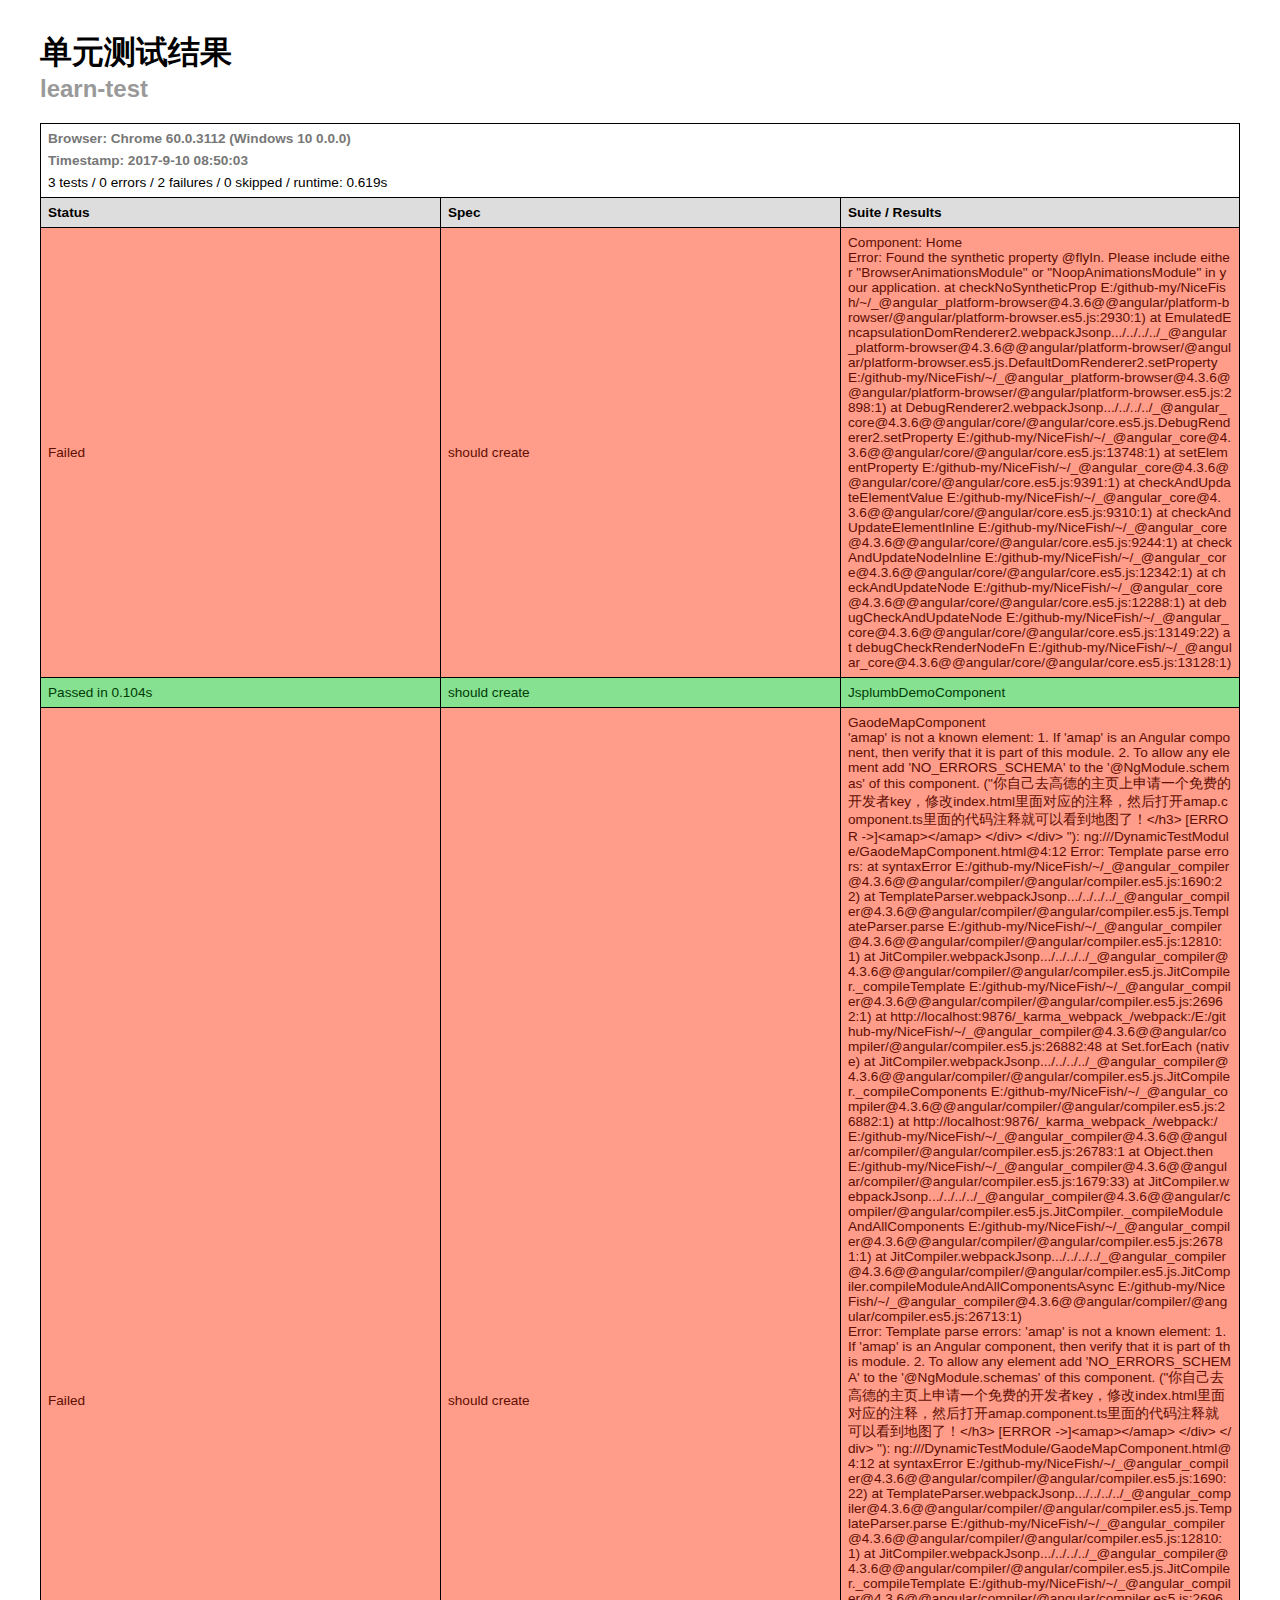
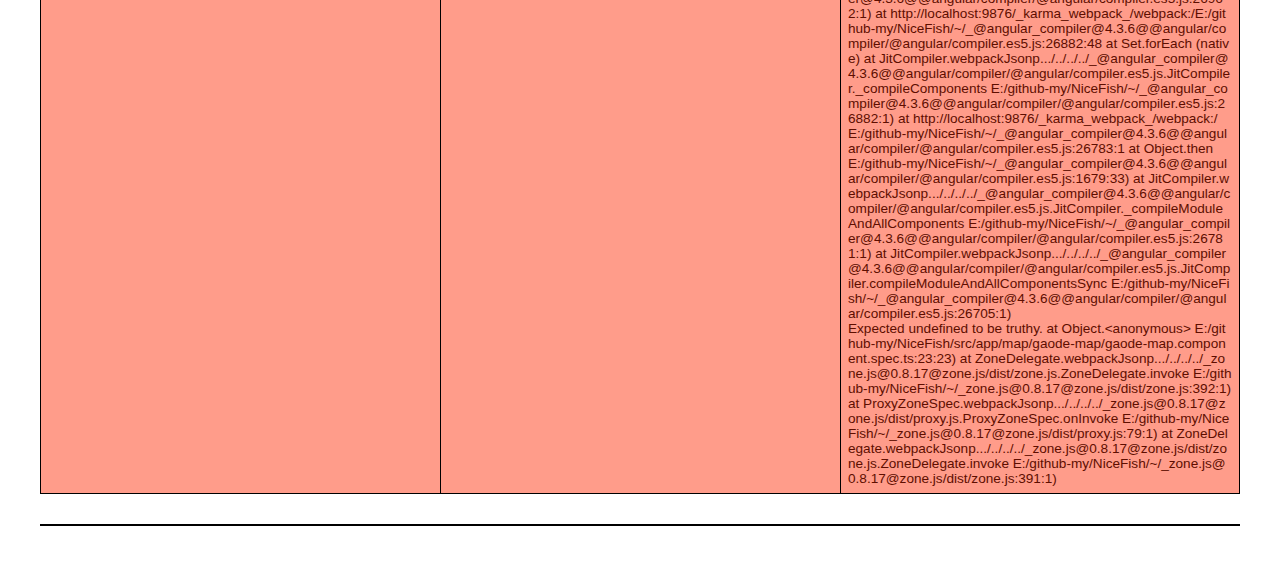
<file: unit-test-report/report.html>
<!DOCTYPE html>
<html>
  <head>
    <meta charset="utf-8"/>
    <title>单元测试结果 - learn-test</title>
    <style type="text/css">html,body{font-family:Arial,sans-serif;font-size:1rem;margin:0;padding:0;}body{padding:10px 40px;}h1{margin-bottom:0;}h2{margin-top:0;margin-bottom:0;color:#999;}table{width:100%;margin-top:20px;margin-bottom:20px;table-layout:fixed;}tr.header{background:#ddd;font-weight:bold;border-bottom:none;}td{padding:7px;border-top:none;border-left:1px black solid;border-bottom:1px black solid;border-right:none;word-break:break-all;word-wrap:break-word;}tr.pass td{color:#003b07;background:#86e191;}tr.skip td{color:#7d3a00;background:#ffd24a;}tr.fail td{color:#5e0e00;background:#ff9c8a;}tr:first-child td{border-top:1px black solid;}td:last-child{border-right:1px black solid;}tr.overview{font-weight:bold;color:#777;}tr.overview td{padding-bottom:0px;border-bottom:none;}tr.system-out td{color:#777;}tr.system-errors td{color:#f00;}hr{height:2px;margin:30px 0;background:#000;border:none;}section{margin-top:40px;}h3{margin:6px 0;}.overview{color:#333;font-weight:bold;}.system-out{margin:0.4rem 0;}.system-errors{color:#a94442}.spec{padding:0.8rem;margin:0.3rem 0;}.spec--pass{color:#3c763d;background-color:#dff0d8;border:1px solid #d6e9c6;}.spec--skip{color:#8a6d3b;background-color:#fcf8e3;border:1px solid #faebcc;}.spec--fail{color:#a94442;background-color:#f2dede;border:1px solid #ebccd1;}.spec--group{color:#636363;background-color:#f0f0f0;border:1px solid #e6e6e6;margin:0;}.spec--group:not(:first-of-type){margin:20px 0 0 0;}.spec__title{display:inline;}.spec__suite{display:inline;}.spec__descrip{font-weight:normal;}.spec__status{float:right;}.spec__log{padding-left: 2.3rem;}.hidden{display:none;}body.compact .spec p{margin-top:0;margin-bottom:0.5rem;}body.compact .spec,body.compact tr,body.compact .overview,body.compact .system-out,body.compact .system-errors{font-size:0.85rem;}body.compact .spec{padding:0.3rem 0.5rem;}body.compact section{margin-top:30px;}</style>
  </head>
  <body class="compact">
    <h1>单元测试结果</h1>
    <h2>learn-test</h2>
    <table cellspacing="0" cellpadding="0" border="0">
      <tr class="overview">
        <td colspan="3" title="Mozilla/5.0 (Windows NT 10.0; Win64; x64) AppleWebKit/537.36 (KHTML, like Gecko) Chrome/60.0.3112.113 Safari/537.36">Browser: Chrome 60.0.3112 (Windows 10 0.0.0)</td>
      </tr>
      <tr class="overview">
        <td colspan="3">Timestamp: 2017-9-10 08:50:03</td>
      </tr>
      <tr>
        <td colspan="3">
          3 tests / 
          0 errors / 
          2 failures / 
          0 skipped / 
          runtime: 0.619s
        </td>
      </tr>
      <tr class="header">
        <td>Status</td>
        <td>Spec</td>
        <td>Suite / Results</td>
      </tr>
      <tr class="fail">
        <td>Failed</td>
        <td>should create</td>
        <td>
          Component: Home
          <br />Error: Found the synthetic property @flyIn. Please include either "BrowserAnimationsModule" or "NoopAnimationsModule" in your application.
    at checkNoSyntheticProp E:/github-my/NiceFish/~/_@angular_platform-browser@4.3.6@@angular/platform-browser/@angular/platform-browser.es5.js:2930:1)
    at EmulatedEncapsulationDomRenderer2.webpackJsonp.../../../../_@angular_platform-browser@4.3.6@@angular/platform-browser/@angular/platform-browser.es5.js.DefaultDomRenderer2.setProperty E:/github-my/NiceFish/~/_@angular_platform-browser@4.3.6@@angular/platform-browser/@angular/platform-browser.es5.js:2898:1)
    at DebugRenderer2.webpackJsonp.../../../../_@angular_core@4.3.6@@angular/core/@angular/core.es5.js.DebugRenderer2.setProperty E:/github-my/NiceFish/~/_@angular_core@4.3.6@@angular/core/@angular/core.es5.js:13748:1)
    at setElementProperty E:/github-my/NiceFish/~/_@angular_core@4.3.6@@angular/core/@angular/core.es5.js:9391:1)
    at checkAndUpdateElementValue E:/github-my/NiceFish/~/_@angular_core@4.3.6@@angular/core/@angular/core.es5.js:9310:1)
    at checkAndUpdateElementInline E:/github-my/NiceFish/~/_@angular_core@4.3.6@@angular/core/@angular/core.es5.js:9244:1)
    at checkAndUpdateNodeInline E:/github-my/NiceFish/~/_@angular_core@4.3.6@@angular/core/@angular/core.es5.js:12342:1)
    at checkAndUpdateNode E:/github-my/NiceFish/~/_@angular_core@4.3.6@@angular/core/@angular/core.es5.js:12288:1)
    at debugCheckAndUpdateNode E:/github-my/NiceFish/~/_@angular_core@4.3.6@@angular/core/@angular/core.es5.js:13149:22)
    at debugCheckRenderNodeFn E:/github-my/NiceFish/~/_@angular_core@4.3.6@@angular/core/@angular/core.es5.js:13128:1)

        </td>
      </tr>
      <tr class="pass">
        <td>Passed in 0.104s</td>
        <td>should create</td>
        <td>JsplumbDemoComponent</td>
      </tr>
      <tr class="fail">
        <td>Failed</td>
        <td>should create</td>
        <td>
          GaodeMapComponent
          <br />'amap' is not a known element:
1. If 'amap' is an Angular component, then verify that it is part of this module.
2. To allow any element add 'NO_ERRORS_SCHEMA' to the '@NgModule.schemas' of this component. ("你自己去高德的主页上申请一个免费的开发者key，修改index.html里面对应的注释，然后打开amap.component.ts里面的代码注释就可以看到地图了！&lt;/h3&gt;
            [ERROR -&gt;]&lt;amap&gt;&lt;/amap&gt;
        &lt;/div&gt;
    &lt;/div&gt;
"): ng:///DynamicTestModule/GaodeMapComponent.html@4:12
Error: Template parse errors:
    at syntaxError E:/github-my/NiceFish/~/_@angular_compiler@4.3.6@@angular/compiler/@angular/compiler.es5.js:1690:22)
    at TemplateParser.webpackJsonp.../../../../_@angular_compiler@4.3.6@@angular/compiler/@angular/compiler.es5.js.TemplateParser.parse E:/github-my/NiceFish/~/_@angular_compiler@4.3.6@@angular/compiler/@angular/compiler.es5.js:12810:1)
    at JitCompiler.webpackJsonp.../../../../_@angular_compiler@4.3.6@@angular/compiler/@angular/compiler.es5.js.JitCompiler._compileTemplate E:/github-my/NiceFish/~/_@angular_compiler@4.3.6@@angular/compiler/@angular/compiler.es5.js:26962:1)
    at http://localhost:9876/_karma_webpack_/webpack:/E:/github-my/NiceFish/~/_@angular_compiler@4.3.6@@angular/compiler/@angular/compiler.es5.js:26882:48
    at Set.forEach (native)
    at JitCompiler.webpackJsonp.../../../../_@angular_compiler@4.3.6@@angular/compiler/@angular/compiler.es5.js.JitCompiler._compileComponents E:/github-my/NiceFish/~/_@angular_compiler@4.3.6@@angular/compiler/@angular/compiler.es5.js:26882:1)
    at http://localhost:9876/_karma_webpack_/webpack:/E:/github-my/NiceFish/~/_@angular_compiler@4.3.6@@angular/compiler/@angular/compiler.es5.js:26783:1
    at Object.then E:/github-my/NiceFish/~/_@angular_compiler@4.3.6@@angular/compiler/@angular/compiler.es5.js:1679:33)
    at JitCompiler.webpackJsonp.../../../../_@angular_compiler@4.3.6@@angular/compiler/@angular/compiler.es5.js.JitCompiler._compileModuleAndAllComponents E:/github-my/NiceFish/~/_@angular_compiler@4.3.6@@angular/compiler/@angular/compiler.es5.js:26781:1)
    at JitCompiler.webpackJsonp.../../../../_@angular_compiler@4.3.6@@angular/compiler/@angular/compiler.es5.js.JitCompiler.compileModuleAndAllComponentsAsync E:/github-my/NiceFish/~/_@angular_compiler@4.3.6@@angular/compiler/@angular/compiler.es5.js:26713:1)

          <br />Error: Template parse errors:
'amap' is not a known element:
1. If 'amap' is an Angular component, then verify that it is part of this module.
2. To allow any element add 'NO_ERRORS_SCHEMA' to the '@NgModule.schemas' of this component. ("你自己去高德的主页上申请一个免费的开发者key，修改index.html里面对应的注释，然后打开amap.component.ts里面的代码注释就可以看到地图了！&lt;/h3&gt;
            [ERROR -&gt;]&lt;amap&gt;&lt;/amap&gt;
        &lt;/div&gt;
    &lt;/div&gt;
"): ng:///DynamicTestModule/GaodeMapComponent.html@4:12
    at syntaxError E:/github-my/NiceFish/~/_@angular_compiler@4.3.6@@angular/compiler/@angular/compiler.es5.js:1690:22)
    at TemplateParser.webpackJsonp.../../../../_@angular_compiler@4.3.6@@angular/compiler/@angular/compiler.es5.js.TemplateParser.parse E:/github-my/NiceFish/~/_@angular_compiler@4.3.6@@angular/compiler/@angular/compiler.es5.js:12810:1)
    at JitCompiler.webpackJsonp.../../../../_@angular_compiler@4.3.6@@angular/compiler/@angular/compiler.es5.js.JitCompiler._compileTemplate E:/github-my/NiceFish/~/_@angular_compiler@4.3.6@@angular/compiler/@angular/compiler.es5.js:26962:1)
    at http://localhost:9876/_karma_webpack_/webpack:/E:/github-my/NiceFish/~/_@angular_compiler@4.3.6@@angular/compiler/@angular/compiler.es5.js:26882:48
    at Set.forEach (native)
    at JitCompiler.webpackJsonp.../../../../_@angular_compiler@4.3.6@@angular/compiler/@angular/compiler.es5.js.JitCompiler._compileComponents E:/github-my/NiceFish/~/_@angular_compiler@4.3.6@@angular/compiler/@angular/compiler.es5.js:26882:1)
    at http://localhost:9876/_karma_webpack_/webpack:/E:/github-my/NiceFish/~/_@angular_compiler@4.3.6@@angular/compiler/@angular/compiler.es5.js:26783:1
    at Object.then E:/github-my/NiceFish/~/_@angular_compiler@4.3.6@@angular/compiler/@angular/compiler.es5.js:1679:33)
    at JitCompiler.webpackJsonp.../../../../_@angular_compiler@4.3.6@@angular/compiler/@angular/compiler.es5.js.JitCompiler._compileModuleAndAllComponents E:/github-my/NiceFish/~/_@angular_compiler@4.3.6@@angular/compiler/@angular/compiler.es5.js:26781:1)
    at JitCompiler.webpackJsonp.../../../../_@angular_compiler@4.3.6@@angular/compiler/@angular/compiler.es5.js.JitCompiler.compileModuleAndAllComponentsSync E:/github-my/NiceFish/~/_@angular_compiler@4.3.6@@angular/compiler/@angular/compiler.es5.js:26705:1)

          <br />Expected undefined to be truthy.
    at Object.&lt;anonymous&gt; E:/github-my/NiceFish/src/app/map/gaode-map/gaode-map.component.spec.ts:23:23)
    at ZoneDelegate.webpackJsonp.../../../../_zone.js@0.8.17@zone.js/dist/zone.js.ZoneDelegate.invoke E:/github-my/NiceFish/~/_zone.js@0.8.17@zone.js/dist/zone.js:392:1)
    at ProxyZoneSpec.webpackJsonp.../../../../_zone.js@0.8.17@zone.js/dist/proxy.js.ProxyZoneSpec.onInvoke E:/github-my/NiceFish/~/_zone.js@0.8.17@zone.js/dist/proxy.js:79:1)
    at ZoneDelegate.webpackJsonp.../../../../_zone.js@0.8.17@zone.js/dist/zone.js.ZoneDelegate.invoke E:/github-my/NiceFish/~/_zone.js@0.8.17@zone.js/dist/zone.js:391:1)

        </td>
      </tr>
    </table>
    <hr/>
  </body>
</html>
</file>
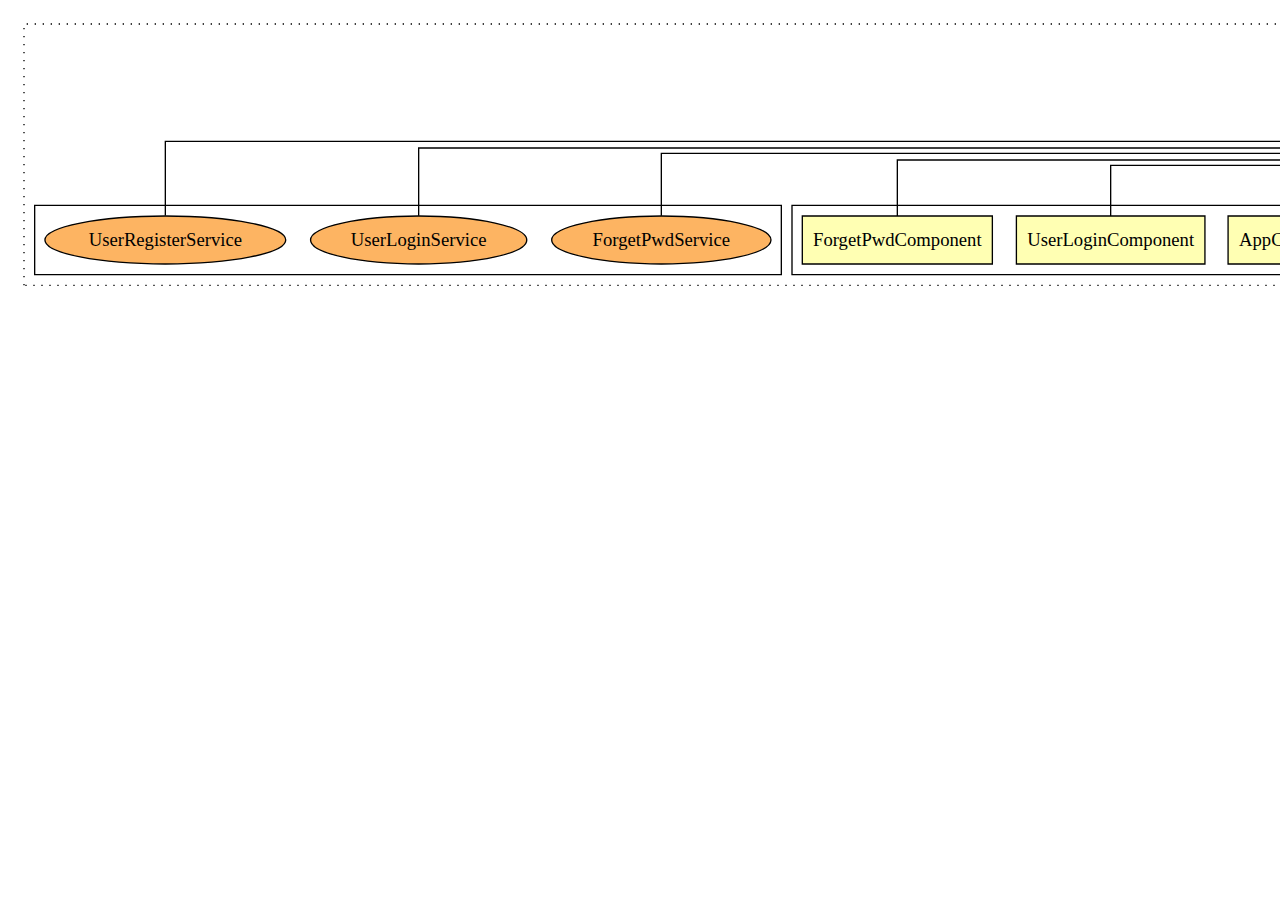
<file: src/documentation/dependencies.html>
<?xml version="1.0" encoding="UTF-8" standalone="no"?>
<!DOCTYPE svg PUBLIC "-//W3C//DTD SVG 1.1//EN"
 "http://www.w3.org/Graphics/SVG/1.1/DTD/svg11.dtd">
<!-- Generated by graphviz version 2.38.0 (20140413.2041)
 -->
<!-- Title: dependencies Pages: 1 -->
<svg width="7344pt" height="288pt"
 viewBox="0.00 0.00 7344.00 288.00" xmlns="http://www.w3.org/2000/svg" xmlns:xlink="http://www.w3.org/1999/xlink">
<g id="graph0" class="graph" transform="scale(1 1) rotate(0) translate(4 284)">
<title>dependencies</title>
<polygon fill="white" stroke="none" points="-4,4 -4,-284 7340,-284 7340,4 -4,4"/>
<g id="clust1" class="cluster"><title>cluster_SharedModule</title>
<polygon fill="none" stroke="black" stroke-dasharray="1,5" points="5929,-8 5929,-204 6480,-204 6480,-8 5929,-8"/>
</g>
<g id="clust2" class="cluster"><title>cluster_SharedModule_declarations</title>
<polygon fill="none" stroke="black" points="6203,-16 6203,-68 6351,-68 6351,-16 6203,-16"/>
</g>
<g id="clust4" class="cluster"><title>cluster_SharedModule_imports</title>
<polygon fill="none" stroke="black" points="5937,-16 5937,-68 6195,-68 6195,-16 5937,-16"/>
</g>
<g id="clust5" class="cluster"><title>cluster_SharedModule_exports</title>
<polygon fill="none" stroke="black" points="5937,-144 5937,-196 6472,-196 6472,-144 5937,-144"/>
</g>
<g id="clust8" class="cluster"><title>cluster_AppModule</title>
<polygon fill="none" stroke="black" stroke-dasharray="1,5" points="8,-76 8,-272 2348,-272 2348,-76 8,-76"/>
</g>
<g id="clust9" class="cluster"><title>cluster_AppModule_declarations</title>
<polygon fill="none" stroke="black" points="584,-84 584,-136 1316,-136 1316,-84 584,-84"/>
</g>
<g id="clust15" class="cluster"><title>cluster_AppModule_imports</title>
<polygon fill="none" stroke="black" points="1324,-84 1324,-136 2340,-136 2340,-84 1324,-84"/>
</g>
<g id="clust17" class="cluster"><title>cluster_AppModule_bootstrap</title>
<polygon fill="none" stroke="black" points="1246,-212 1246,-264 1370,-264 1370,-212 1246,-212"/>
</g>
<g id="clust18" class="cluster"><title>cluster_AppModule_providers</title>
<polygon fill="none" stroke="black" points="16,-84 16,-136 576,-136 576,-84 16,-84"/>
</g>
<g id="clust19" class="cluster"><title>cluster_HomeModule</title>
<polygon fill="none" stroke="black" stroke-dasharray="1,5" points="3579,-76 3579,-196 4434,-196 4434,-76 3579,-76"/>
</g>
<g id="clust20" class="cluster"><title>cluster_HomeModule_declarations</title>
<polygon fill="none" stroke="black" points="3587,-84 3587,-136 4220,-136 4220,-84 3587,-84"/>
</g>
<g id="clust25" class="cluster"><title>cluster_HomeModule_imports</title>
<polygon fill="none" stroke="black" points="4228,-84 4228,-136 4426,-136 4426,-84 4228,-84"/>
</g>
<g id="clust29" class="cluster"><title>cluster_PostSharedModule</title>
<polygon fill="none" stroke="black" stroke-dasharray="1,5" points="6488,-8 6488,-204 7328,-204 7328,-8 6488,-8"/>
</g>
<g id="clust30" class="cluster"><title>cluster_PostSharedModule_declarations</title>
<polygon fill="none" stroke="black" points="6980,-16 6980,-68 7320,-68 7320,-16 6980,-16"/>
</g>
<g id="clust33" class="cluster"><title>cluster_PostSharedModule_imports</title>
<polygon fill="none" stroke="black" points="6496,-16 6496,-68 6972,-68 6972,-16 6496,-16"/>
</g>
<g id="clust34" class="cluster"><title>cluster_PostSharedModule_exports</title>
<polygon fill="none" stroke="black" points="6496,-144 6496,-196 7100,-196 7100,-144 6496,-144"/>
</g>
<g id="clust37" class="cluster"><title>cluster_ManageModule</title>
<polygon fill="none" stroke="black" stroke-dasharray="1,5" points="4464,-76 4464,-272 5290,-272 5290,-76 4464,-76"/>
</g>
<g id="clust38" class="cluster"><title>cluster_ManageModule_declarations</title>
<polygon fill="none" stroke="black" points="4472,-84 4472,-136 4958,-136 4958,-84 4472,-84"/>
</g>
<g id="clust42" class="cluster"><title>cluster_ManageModule_imports</title>
<polygon fill="none" stroke="black" points="5148,-84 5148,-136 5282,-136 5282,-84 5148,-84"/>
</g>
<g id="clust43" class="cluster"><title>cluster_ManageModule_exports</title>
<polygon fill="none" stroke="black" points="4793,-212 4793,-264 4969,-264 4969,-212 4793,-212"/>
</g>
<g id="clust45" class="cluster"><title>cluster_ManageModule_providers</title>
<polygon fill="none" stroke="black" points="4966,-84 4966,-136 5140,-136 5140,-84 4966,-84"/>
</g>
<g id="clust46" class="cluster"><title>cluster_PostModule</title>
<polygon fill="none" stroke="black" stroke-dasharray="1,5" points="2356,-76 2356,-196 3549,-196 3549,-76 2356,-76"/>
</g>
<g id="clust47" class="cluster"><title>cluster_PostModule_declarations</title>
<polygon fill="none" stroke="black" points="2878,-84 2878,-136 3541,-136 3541,-84 2878,-84"/>
</g>
<g id="clust55" class="cluster"><title>cluster_PostModule_providers</title>
<polygon fill="none" stroke="black" points="2364,-84 2364,-136 2870,-136 2870,-84 2364,-84"/>
</g>
<g id="clust56" class="cluster"><title>cluster_UserModule</title>
<polygon fill="none" stroke="black" stroke-dasharray="1,5" points="5320,-76 5320,-272 5921,-272 5921,-76 5320,-76"/>
</g>
<g id="clust57" class="cluster"><title>cluster_UserModule_declarations</title>
<polygon fill="none" stroke="black" points="5440,-84 5440,-136 5913,-136 5913,-84 5440,-84"/>
</g>
<g id="clust61" class="cluster"><title>cluster_UserModule_imports</title>
<polygon fill="none" stroke="black" points="5328,-84 5328,-136 5432,-136 5432,-84 5328,-84"/>
</g>
<g id="clust62" class="cluster"><title>cluster_UserModule_exports</title>
<polygon fill="none" stroke="black" points="5385,-212 5385,-264 5541,-264 5541,-212 5385,-212"/>
</g>
<!-- UserInfoComponent -->
<g id="node1" class="node"><title>UserInfoComponent</title>
<polygon fill="#ffffb3" stroke="black" points="6342.58,-60 6211.42,-60 6211.42,-24 6342.58,-24 6342.58,-60"/>
<text text-anchor="middle" x="6277" y="-37.8" font-family="Times,serif" font-size="14.00">UserInfoComponent</text>
</g>
<!-- SharedModule -->
<g id="node2" class="node"><title>SharedModule</title>
<polygon fill="#8dd3c7" stroke="black" points="6052.42,-128 6049.42,-132 6028.42,-132 6025.42,-128 5953.58,-128 5953.58,-92 6052.42,-92 6052.42,-128"/>
<text text-anchor="middle" x="6003" y="-105.8" font-family="Times,serif" font-size="14.00">SharedModule</text>
</g>
<!-- UserInfoComponent&#45;&gt;SharedModule -->
<g id="edge1" class="edge"><title>UserInfoComponent&#45;&gt;SharedModule</title>
<path fill="none" stroke="black" d="M6222.44,-60.0336C6222.44,-77.0597 6222.44,-100 6222.44,-100 6222.44,-100 6062.25,-100 6062.25,-100"/>
<polygon fill="black" stroke="black" points="6062.25,-96.5001 6052.25,-100 6062.25,-103.5 6062.25,-96.5001"/>
</g>
<!-- CommonModule  -->
<g id="node5" class="node"><title>CommonModule </title>
<polygon fill="#fb8072" stroke="black" points="6463.67,-188 6348.33,-188 6348.33,-152 6463.67,-152 6463.67,-188"/>
<text text-anchor="middle" x="6406" y="-165.8" font-family="Times,serif" font-size="14.00">CommonModule </text>
</g>
<!-- SharedModule&#45;&gt;CommonModule  -->
<g id="edge4" class="edge"><title>SharedModule&#45;&gt;CommonModule </title>
<path fill="none" stroke="black" stroke-dasharray="5,2" d="M6052.39,-116C6156.05,-116 6386.81,-116 6386.81,-116 6386.81,-116 6386.81,-141.718 6386.81,-141.718"/>
<polygon fill="black" stroke="black" points="6383.31,-141.718 6386.81,-151.718 6390.31,-141.718 6383.31,-141.718"/>
</g>
<!-- FormsModule  -->
<g id="node6" class="node"><title>FormsModule </title>
<polygon fill="#fb8072" stroke="black" points="6330.33,-188 6231.67,-188 6231.67,-152 6330.33,-152 6330.33,-188"/>
<text text-anchor="middle" x="6281" y="-165.8" font-family="Times,serif" font-size="14.00">FormsModule </text>
</g>
<!-- SharedModule&#45;&gt;FormsModule  -->
<g id="edge5" class="edge"><title>SharedModule&#45;&gt;FormsModule </title>
<path fill="none" stroke="black" stroke-dasharray="5,2" d="M6052.5,-120C6128.32,-120 6264.53,-120 6264.53,-120 6264.53,-120 6264.53,-141.949 6264.53,-141.949"/>
<polygon fill="black" stroke="black" points="6261.03,-141.949 6264.53,-151.949 6268.03,-141.949 6261.03,-141.949"/>
</g>
<!-- UserInfoComponent  -->
<g id="node7" class="node"><title>UserInfoComponent </title>
<polygon fill="#fb8072" stroke="black" points="6213.08,-188 6078.92,-188 6078.92,-152 6213.08,-152 6213.08,-188"/>
<text text-anchor="middle" x="6146" y="-165.8" font-family="Times,serif" font-size="14.00">UserInfoComponent </text>
</g>
<!-- SharedModule&#45;&gt;UserInfoComponent  -->
<g id="edge6" class="edge"><title>SharedModule&#45;&gt;UserInfoComponent </title>
<path fill="none" stroke="black" stroke-dasharray="5,2" d="M6052.34,-124C6082.27,-124 6114.75,-124 6114.75,-124 6114.75,-124 6114.75,-141.82 6114.75,-141.82"/>
<polygon fill="black" stroke="black" points="6111.25,-141.82 6114.75,-151.82 6118.25,-141.82 6111.25,-141.82"/>
</g>
<!-- TranslateModule  -->
<g id="node8" class="node"><title>TranslateModule </title>
<polygon fill="#fb8072" stroke="black" points="6060.63,-188 5945.37,-188 5945.37,-152 6060.63,-152 6060.63,-188"/>
<text text-anchor="middle" x="6003" y="-165.8" font-family="Times,serif" font-size="14.00">TranslateModule </text>
</g>
<!-- SharedModule&#45;&gt;TranslateModule  -->
<g id="edge7" class="edge"><title>SharedModule&#45;&gt;TranslateModule </title>
<path fill="none" stroke="black" stroke-dasharray="5,2" d="M6035.81,-128.002C6035.81,-128.002 6035.81,-141.595 6035.81,-141.595"/>
<polygon fill="black" stroke="black" points="6032.31,-141.595 6035.81,-151.595 6039.31,-141.595 6032.31,-141.595"/>
</g>
<!-- AppModule -->
<g id="node14" class="node"><title>AppModule</title>
<polygon fill="#8dd3c7" stroke="black" points="1349.66,-188 1346.66,-192 1325.66,-192 1322.66,-188 1266.34,-188 1266.34,-152 1349.66,-152 1349.66,-188"/>
<text text-anchor="middle" x="1308" y="-165.8" font-family="Times,serif" font-size="14.00">AppModule</text>
</g>
<!-- SharedModule&#45;&gt;AppModule -->
<g id="edge19" class="edge"><title>SharedModule&#45;&gt;AppModule</title>
<path fill="none" stroke="black" d="M5970.19,-128.08C5970.19,-129.846 5970.19,-131 5970.19,-131 5970.19,-131 1343.72,-131 1343.72,-131 1343.72,-131 1343.72,-141.87 1343.72,-141.87"/>
<polygon fill="black" stroke="black" points="1340.22,-141.87 1343.72,-151.87 1347.22,-141.87 1340.22,-141.87"/>
</g>
<!-- HomeModule -->
<g id="node30" class="node"><title>HomeModule</title>
<polygon fill="#8dd3c7" stroke="black" points="4116.76,-188 4113.76,-192 4092.76,-192 4089.76,-188 4023.24,-188 4023.24,-152 4116.76,-152 4116.76,-188"/>
<text text-anchor="middle" x="4070" y="-165.8" font-family="Times,serif" font-size="14.00">HomeModule</text>
</g>
<!-- SharedModule&#45;&gt;HomeModule -->
<g id="edge29" class="edge"><title>SharedModule&#45;&gt;HomeModule</title>
<path fill="none" stroke="black" d="M6003,-128.143C6003,-134.461 6003,-140 6003,-140 6003,-140 4107.83,-140 4107.83,-140 4107.83,-140 4107.83,-141.857 4107.83,-141.857"/>
<polygon fill="black" stroke="black" points="4104.33,-141.857 4107.83,-151.857 4111.33,-141.857 4104.33,-141.857"/>
</g>
<!-- PostSharedModule -->
<g id="node34" class="node"><title>PostSharedModule</title>
<polygon fill="#8dd3c7" stroke="black" points="6653.04,-128 6650.04,-132 6629.04,-132 6626.04,-128 6530.96,-128 6530.96,-92 6653.04,-92 6653.04,-128"/>
<text text-anchor="middle" x="6592" y="-105.8" font-family="Times,serif" font-size="14.00">PostSharedModule</text>
</g>
<!-- SharedModule&#45;&gt;PostSharedModule -->
<g id="edge35" class="edge"><title>SharedModule&#45;&gt;PostSharedModule</title>
<path fill="none" stroke="black" d="M6052.46,-104C6052.46,-104 6520.84,-104 6520.84,-104"/>
<polygon fill="black" stroke="black" points="6520.84,-107.5 6530.84,-104 6520.84,-100.5 6520.84,-107.5"/>
</g>
<!-- ManageModule -->
<g id="node45" class="node"><title>ManageModule</title>
<polygon fill="#8dd3c7" stroke="black" points="4933.14,-188 4930.14,-192 4909.14,-192 4906.14,-188 4828.86,-188 4828.86,-152 4933.14,-152 4933.14,-188"/>
<text text-anchor="middle" x="4881" y="-165.8" font-family="Times,serif" font-size="14.00">ManageModule</text>
</g>
<!-- SharedModule&#45;&gt;ManageModule -->
<g id="edge49" class="edge"><title>SharedModule&#45;&gt;ManageModule</title>
<path fill="none" stroke="black" d="M6019.4,-128.32C6019.4,-136.788 6019.4,-145 6019.4,-145 6019.4,-145 4881,-145 4881,-145 4881,-145 4881,-145.683 4881,-145.683"/>
<polygon fill="black" stroke="black" points="4877.5,-141.831 4881,-151.831 4884.5,-141.831 4877.5,-141.831"/>
</g>
<!-- PostModule -->
<g id="node53" class="node"><title>PostModule</title>
<polygon fill="#8dd3c7" stroke="black" points="3176.67,-188 3173.67,-192 3152.67,-192 3149.67,-188 3093.33,-188 3093.33,-152 3176.67,-152 3176.67,-188"/>
<text text-anchor="middle" x="3135" y="-165.8" font-family="Times,serif" font-size="14.00">PostModule</text>
</g>
<!-- SharedModule&#45;&gt;PostModule -->
<g id="edge58" class="edge"><title>SharedModule&#45;&gt;PostModule</title>
<path fill="none" stroke="black" d="M5986.6,-128.058C5986.6,-132.495 5986.6,-136 5986.6,-136 5986.6,-136 3143.37,-136 3143.37,-136 3143.37,-136 3143.37,-141.806 3143.37,-141.806"/>
<polygon fill="black" stroke="black" points="3139.87,-141.806 3143.37,-151.806 3146.87,-141.806 3139.87,-141.806"/>
</g>
<!-- UserModule -->
<g id="node60" class="node"><title>UserModule</title>
<polygon fill="#8dd3c7" stroke="black" points="5505.98,-188 5502.98,-192 5481.98,-192 5478.98,-188 5420.02,-188 5420.02,-152 5505.98,-152 5505.98,-188"/>
<text text-anchor="middle" x="5463" y="-165.8" font-family="Times,serif" font-size="14.00">UserModule</text>
</g>
<!-- SharedModule&#45;&gt;UserModule -->
<g id="edge71" class="edge"><title>SharedModule&#45;&gt;UserModule</title>
<path fill="none" stroke="black" d="M5953.55,-110C5938.05,-110 5924.91,-110 5924.91,-110 5924.91,-110 5924.91,-179 5924.91,-179 5924.91,-179 5516.04,-179 5516.04,-179"/>
<polygon fill="black" stroke="black" points="5516.04,-175.5 5506.04,-179 5516.04,-182.5 5516.04,-175.5"/>
</g>
<!-- CommonModule -->
<g id="node3" class="node"><title>CommonModule</title>
<polygon fill="#8dd3c7" stroke="black" points="6056.67,-60 6053.67,-64 6032.67,-64 6029.67,-60 5945.33,-60 5945.33,-24 6056.67,-24 6056.67,-60"/>
<text text-anchor="middle" x="6001" y="-37.8" font-family="Times,serif" font-size="14.00">CommonModule</text>
</g>
<!-- CommonModule&#45;&gt;SharedModule -->
<g id="edge2" class="edge"><title>CommonModule&#45;&gt;SharedModule</title>
<path fill="none" stroke="black" d="M5986.6,-60.2228C5986.6,-60.2228 5986.6,-81.7269 5986.6,-81.7269"/>
<polygon fill="black" stroke="black" points="5983.1,-81.7269 5986.6,-91.7269 5990.1,-81.727 5983.1,-81.7269"/>
</g>
<!-- CommonModule&#45;&gt;PostSharedModule -->
<g id="edge33" class="edge"><title>CommonModule&#45;&gt;PostSharedModule</title>
<path fill="none" stroke="black" d="M6019.4,-60.1944C6019.4,-68.2782 6019.4,-76 6019.4,-76 6019.4,-76 6571.58,-76 6571.58,-76 6571.58,-76 6571.58,-81.8056 6571.58,-81.8056"/>
<polygon fill="black" stroke="black" points="6568.08,-81.8055 6571.58,-91.8056 6575.08,-81.8056 6568.08,-81.8055"/>
</g>
<!-- CommonModule&#45;&gt;ManageModule -->
<g id="edge47" class="edge"><title>CommonModule&#45;&gt;ManageModule</title>
<path fill="none" stroke="black" d="M5945.23,-36C5780.09,-36 5305.08,-36 5305.08,-36 5305.08,-36 5305.08,-182 5305.08,-182 5305.08,-182 4943.43,-182 4943.43,-182"/>
<polygon fill="black" stroke="black" points="4943.43,-178.5 4933.43,-182 4943.43,-185.5 4943.43,-178.5"/>
</g>
<!-- CommonModule&#45;&gt;UserModule -->
<g id="edge68" class="edge"><title>CommonModule&#45;&gt;UserModule</title>
<path fill="none" stroke="black" d="M5945.11,-48C5803.56,-48 5442.09,-48 5442.09,-48 5442.09,-48 5442.09,-141.998 5442.09,-141.998"/>
<polygon fill="black" stroke="black" points="5438.59,-141.998 5442.09,-151.998 5445.59,-141.999 5438.59,-141.998"/>
</g>
<!-- TranslateModule -->
<g id="node4" class="node"><title>TranslateModule</title>
<polygon fill="#8dd3c7" stroke="black" points="6186.63,-60 6183.63,-64 6162.63,-64 6159.63,-60 6075.37,-60 6075.37,-24 6186.63,-24 6186.63,-60"/>
<text text-anchor="middle" x="6131" y="-37.8" font-family="Times,serif" font-size="14.00">TranslateModule</text>
</g>
<!-- TranslateModule&#45;&gt;SharedModule -->
<g id="edge3" class="edge"><title>TranslateModule&#45;&gt;SharedModule</title>
<path fill="none" stroke="black" d="M6150.78,-60.2819C6150.78,-75.9478 6150.78,-96 6150.78,-96 6150.78,-96 6062.62,-96 6062.62,-96"/>
<polygon fill="black" stroke="black" points="6062.62,-92.5001 6052.62,-96 6062.62,-99.5001 6062.62,-92.5001"/>
</g>
<!-- AppComponent -->
<g id="node9" class="node"><title>AppComponent</title>
<polygon fill="#ffffb3" stroke="black" points="1016.94,-128 911.06,-128 911.06,-92 1016.94,-92 1016.94,-128"/>
<text text-anchor="middle" x="964" y="-105.8" font-family="Times,serif" font-size="14.00">AppComponent</text>
</g>
<!-- AppComponent&#45;&gt;AppModule -->
<g id="edge8" class="edge"><title>AppComponent&#45;&gt;AppModule</title>
<path fill="none" stroke="black" d="M964,-128.124C964,-142.783 964,-161 964,-161 964,-161 1256.16,-161 1256.16,-161"/>
<polygon fill="black" stroke="black" points="1256.16,-164.5 1266.16,-161 1256.16,-157.5 1256.16,-164.5"/>
</g>
<!-- UserLoginComponent -->
<g id="node10" class="node"><title>UserLoginComponent</title>
<polygon fill="#ffffb3" stroke="black" points="893.702,-128 752.298,-128 752.298,-92 893.702,-92 893.702,-128"/>
<text text-anchor="middle" x="823" y="-105.8" font-family="Times,serif" font-size="14.00">UserLoginComponent</text>
</g>
<!-- UserLoginComponent&#45;&gt;AppModule -->
<g id="edge9" class="edge"><title>UserLoginComponent&#45;&gt;AppModule</title>
<path fill="none" stroke="black" d="M823,-128.027C823,-144.398 823,-166 823,-166 823,-166 1256.23,-166 1256.23,-166"/>
<polygon fill="black" stroke="black" points="1256.23,-169.5 1266.23,-166 1256.23,-162.5 1256.23,-169.5"/>
</g>
<!-- ForgetPwdComponent -->
<g id="node11" class="node"><title>ForgetPwdComponent</title>
<polygon fill="#ffffb3" stroke="black" points="734.27,-128 591.73,-128 591.73,-92 734.27,-92 734.27,-128"/>
<text text-anchor="middle" x="663" y="-105.8" font-family="Times,serif" font-size="14.00">ForgetPwdComponent</text>
</g>
<!-- ForgetPwdComponent&#45;&gt;AppModule -->
<g id="edge10" class="edge"><title>ForgetPwdComponent&#45;&gt;AppModule</title>
<path fill="none" stroke="black" d="M663,-128.002C663,-145.675 663,-170 663,-170 663,-170 1256.18,-170 1256.18,-170"/>
<polygon fill="black" stroke="black" points="1256.18,-173.5 1266.18,-170 1256.18,-166.5 1256.18,-173.5"/>
</g>
<!-- UserRegisterComponent -->
<g id="node12" class="node"><title>UserRegisterComponent</title>
<polygon fill="#ffffb3" stroke="black" points="1308.41,-128 1153.59,-128 1153.59,-92 1308.41,-92 1308.41,-128"/>
<text text-anchor="middle" x="1231" y="-105.8" font-family="Times,serif" font-size="14.00">UserRegisterComponent</text>
</g>
<!-- UserRegisterComponent&#45;&gt;AppModule -->
<g id="edge11" class="edge"><title>UserRegisterComponent&#45;&gt;AppModule</title>
<path fill="none" stroke="black" d="M1287.19,-128.002C1287.19,-128.002 1287.19,-141.595 1287.19,-141.595"/>
<polygon fill="black" stroke="black" points="1283.69,-141.595 1287.19,-151.595 1290.69,-141.595 1283.69,-141.595"/>
</g>
<!-- EqualValidator -->
<g id="node13" class="node"><title>EqualValidator</title>
<polygon fill="#ffffb3" stroke="black" points="1135.53,-128 1034.47,-128 1034.47,-92 1135.53,-92 1135.53,-128"/>
<text text-anchor="middle" x="1085" y="-105.8" font-family="Times,serif" font-size="14.00">EqualValidator</text>
</g>
<!-- EqualValidator&#45;&gt;AppModule -->
<g id="edge12" class="edge"><title>EqualValidator&#45;&gt;AppModule</title>
<path fill="none" stroke="black" d="M1085,-128.037C1085,-141.291 1085,-157 1085,-157 1085,-157 1256.32,-157 1256.32,-157"/>
<polygon fill="black" stroke="black" points="1256.32,-160.5 1266.32,-157 1256.32,-153.5 1256.32,-160.5"/>
</g>
<!-- AppComponent  -->
<g id="node22" class="node"><title>AppComponent </title>
<polygon fill="#80b1d3" stroke="black" points="1362.44,-256 1253.56,-256 1253.56,-220 1362.44,-220 1362.44,-256"/>
<text text-anchor="middle" x="1308" y="-233.8" font-family="Times,serif" font-size="14.00">AppComponent </text>
</g>
<!-- AppModule&#45;&gt;AppComponent  -->
<g id="edge21" class="edge"><title>AppModule&#45;&gt;AppComponent </title>
<path fill="none" stroke="black" stroke-dasharray="1,5" d="M1308,-188.223C1308,-188.223 1308,-209.727 1308,-209.727"/>
<polygon fill="black" stroke="black" points="1304.5,-209.727 1308,-219.727 1311.5,-209.727 1304.5,-209.727"/>
</g>
<!-- BrowserModule -->
<g id="node15" class="node"><title>BrowserModule</title>
<polygon fill="#8dd3c7" stroke="black" points="1438.47,-128 1435.47,-132 1414.47,-132 1411.47,-128 1331.53,-128 1331.53,-92 1438.47,-92 1438.47,-128"/>
<text text-anchor="middle" x="1385" y="-105.8" font-family="Times,serif" font-size="14.00">BrowserModule</text>
</g>
<!-- BrowserModule&#45;&gt;AppModule -->
<g id="edge13" class="edge"><title>BrowserModule&#45;&gt;AppModule</title>
<path fill="none" stroke="black" d="M1337.62,-128.002C1337.62,-128.002 1337.62,-141.595 1337.62,-141.595"/>
<polygon fill="black" stroke="black" points="1334.12,-141.595 1337.62,-151.595 1341.12,-141.595 1334.12,-141.595"/>
</g>
<!-- RouterModule -->
<g id="node16" class="node"><title>RouterModule</title>
<polygon fill="#8dd3c7" stroke="black" points="2331.65,-128 2328.65,-132 2307.65,-132 2304.65,-128 2234.35,-128 2234.35,-92 2331.65,-92 2331.65,-128"/>
<text text-anchor="middle" x="2283" y="-105.8" font-family="Times,serif" font-size="14.00">RouterModule</text>
</g>
<!-- RouterModule&#45;&gt;AppModule -->
<g id="edge14" class="edge"><title>RouterModule&#45;&gt;AppModule</title>
<path fill="none" stroke="black" d="M2266.72,-128.002C2266.72,-145.675 2266.72,-170 2266.72,-170 2266.72,-170 1359.81,-170 1359.81,-170"/>
<polygon fill="black" stroke="black" points="1359.81,-166.5 1349.81,-170 1359.81,-173.5 1359.81,-166.5"/>
</g>
<!-- RouterModule&#45;&gt;PostModule -->
<g id="edge59" class="edge"><title>RouterModule&#45;&gt;PostModule</title>
<path fill="none" stroke="black" d="M2299.28,-128.155C2299.28,-150.352 2299.28,-185 2299.28,-185 2299.28,-185 3083.27,-185 3083.27,-185"/>
<polygon fill="black" stroke="black" points="3083.27,-188.5 3093.27,-185 3083.27,-181.5 3083.27,-188.5"/>
</g>
<!-- ReactiveFormsModule -->
<g id="node17" class="node"><title>ReactiveFormsModule</title>
<polygon fill="#8dd3c7" stroke="black" points="2021.3,-128 2018.3,-132 1997.3,-132 1994.3,-128 1876.7,-128 1876.7,-92 2021.3,-92 2021.3,-128"/>
<text text-anchor="middle" x="1949" y="-105.8" font-family="Times,serif" font-size="14.00">ReactiveFormsModule</text>
</g>
<!-- ReactiveFormsModule&#45;&gt;AppModule -->
<g id="edge15" class="edge"><title>ReactiveFormsModule&#45;&gt;AppModule</title>
<path fill="none" stroke="black" d="M1949,-128.282C1949,-143.948 1949,-164 1949,-164 1949,-164 1360.06,-164 1360.06,-164"/>
<polygon fill="black" stroke="black" points="1360.06,-160.5 1350.06,-164 1360.06,-167.5 1360.06,-160.5"/>
</g>
<!-- HttpModule -->
<g id="node18" class="node"><title>HttpModule</title>
<polygon fill="#8dd3c7" stroke="black" points="1859.44,-128 1856.44,-132 1835.44,-132 1832.44,-128 1774.56,-128 1774.56,-92 1859.44,-92 1859.44,-128"/>
<text text-anchor="middle" x="1817" y="-105.8" font-family="Times,serif" font-size="14.00">HttpModule</text>
</g>
<!-- HttpModule&#45;&gt;AppModule -->
<g id="edge16" class="edge"><title>HttpModule&#45;&gt;AppModule</title>
<path fill="none" stroke="black" d="M1817,-128.124C1817,-142.783 1817,-161 1817,-161 1817,-161 1360.09,-161 1360.09,-161"/>
<polygon fill="black" stroke="black" points="1360.09,-157.5 1350.09,-161 1360.09,-164.5 1360.09,-157.5"/>
</g>
<!-- JsonpModule -->
<g id="node19" class="node"><title>JsonpModule</title>
<polygon fill="#8dd3c7" stroke="black" points="1756.94,-128 1753.94,-132 1732.94,-132 1729.94,-128 1665.06,-128 1665.06,-92 1756.94,-92 1756.94,-128"/>
<text text-anchor="middle" x="1711" y="-105.8" font-family="Times,serif" font-size="14.00">JsonpModule</text>
</g>
<!-- JsonpModule&#45;&gt;AppModule -->
<g id="edge17" class="edge"><title>JsonpModule&#45;&gt;AppModule</title>
<path fill="none" stroke="black" d="M1711,-128.147C1711,-141.74 1711,-158 1711,-158 1711,-158 1359.99,-158 1359.99,-158"/>
<polygon fill="black" stroke="black" points="1359.99,-154.5 1349.99,-158 1359.99,-161.5 1359.99,-154.5"/>
</g>
<!-- TranslateModule.forRoot(args) -->
<g id="node20" class="node"><title>TranslateModule.forRoot(args)</title>
<polygon fill="#8dd3c7" stroke="black" points="1647.82,-128 1644.82,-132 1623.82,-132 1620.82,-128 1456.18,-128 1456.18,-92 1647.82,-92 1647.82,-128"/>
<text text-anchor="middle" x="1552" y="-105.8" font-family="Times,serif" font-size="14.00">TranslateModule.forRoot(args)</text>
</g>
<!-- TranslateModule.forRoot(args)&#45;&gt;AppModule -->
<g id="edge18" class="edge"><title>TranslateModule.forRoot(args)&#45;&gt;AppModule</title>
<path fill="none" stroke="black" d="M1552,-128.044C1552,-140.563 1552,-155 1552,-155 1552,-155 1359.67,-155 1359.67,-155"/>
<polygon fill="black" stroke="black" points="1359.67,-151.5 1349.67,-155 1359.67,-158.5 1359.67,-151.5"/>
</g>
<!-- RouterModule.forRoot(args) -->
<g id="node21" class="node"><title>RouterModule.forRoot(args)</title>
<polygon fill="#8dd3c7" stroke="black" points="2216.84,-128 2213.84,-132 2192.84,-132 2189.84,-128 2039.16,-128 2039.16,-92 2216.84,-92 2216.84,-128"/>
<text text-anchor="middle" x="2128" y="-105.8" font-family="Times,serif" font-size="14.00">RouterModule.forRoot(args)</text>
</g>
<!-- RouterModule.forRoot(args)&#45;&gt;AppModule -->
<g id="edge20" class="edge"><title>RouterModule.forRoot(args)&#45;&gt;AppModule</title>
<path fill="none" stroke="black" d="M2128,-128.035C2128,-144.734 2128,-167 2128,-167 2128,-167 1359.79,-167 1359.79,-167"/>
<polygon fill="black" stroke="black" points="1359.79,-163.5 1349.79,-167 1359.79,-170.5 1359.79,-163.5"/>
</g>
<!-- UserLoginService -->
<g id="node23" class="node"><title>UserLoginService</title>
<ellipse fill="#fdb462" stroke="black" cx="304" cy="-110" rx="81.0782" ry="18"/>
<text text-anchor="middle" x="304" y="-105.8" font-family="Times,serif" font-size="14.00">UserLoginService</text>
</g>
<!-- UserLoginService&#45;&gt;AppModule -->
<g id="edge22" class="edge"><title>UserLoginService&#45;&gt;AppModule</title>
<path fill="none" stroke="black" d="M304,-128.129C304,-148.572 304,-179 304,-179 304,-179 1256.14,-179 1256.14,-179"/>
<polygon fill="black" stroke="black" points="1256.14,-182.5 1266.14,-179 1256.14,-175.5 1256.14,-182.5"/>
</g>
<!-- UserRegisterService -->
<g id="node24" class="node"><title>UserRegisterService</title>
<ellipse fill="#fdb462" stroke="black" cx="114" cy="-110" rx="90.3005" ry="18"/>
<text text-anchor="middle" x="114" y="-105.8" font-family="Times,serif" font-size="14.00">UserRegisterService</text>
</g>
<!-- UserRegisterService&#45;&gt;AppModule -->
<g id="edge23" class="edge"><title>UserRegisterService&#45;&gt;AppModule</title>
<path fill="none" stroke="black" d="M114,-128.292C114,-150.206 114,-184 114,-184 114,-184 1256.21,-184 1256.21,-184"/>
<polygon fill="black" stroke="black" points="1256.21,-187.5 1266.21,-184 1256.2,-180.5 1256.21,-187.5"/>
</g>
<!-- ForgetPwdService -->
<g id="node25" class="node"><title>ForgetPwdService</title>
<ellipse fill="#fdb462" stroke="black" cx="486" cy="-110" rx="82.2411" ry="18"/>
<text text-anchor="middle" x="486" y="-105.8" font-family="Times,serif" font-size="14.00">ForgetPwdService</text>
</g>
<!-- ForgetPwdService&#45;&gt;AppModule -->
<g id="edge24" class="edge"><title>ForgetPwdService&#45;&gt;AppModule</title>
<path fill="none" stroke="black" d="M486,-128.106C486,-147.339 486,-175 486,-175 486,-175 1256.11,-175 1256.11,-175"/>
<polygon fill="black" stroke="black" points="1256.11,-178.5 1266.11,-175 1256.11,-171.5 1256.11,-178.5"/>
</g>
<!-- HomeComponent -->
<g id="node26" class="node"><title>HomeComponent</title>
<polygon fill="#ffffb3" stroke="black" points="3890.55,-128 3775.45,-128 3775.45,-92 3890.55,-92 3890.55,-128"/>
<text text-anchor="middle" x="3833" y="-105.8" font-family="Times,serif" font-size="14.00">HomeComponent</text>
</g>
<!-- HomeComponent&#45;&gt;HomeModule -->
<g id="edge25" class="edge"><title>HomeComponent&#45;&gt;HomeModule</title>
<path fill="none" stroke="black" d="M3833,-128.051C3833,-142.373 3833,-160 3833,-160 3833,-160 4013.18,-160 4013.18,-160"/>
<polygon fill="black" stroke="black" points="4013.18,-163.5 4023.18,-160 4013.18,-156.5 4013.18,-163.5"/>
</g>
<!-- SocialChannelComponent -->
<g id="node27" class="node"><title>SocialChannelComponent</title>
<polygon fill="#ffffb3" stroke="black" points="3757.48,-128 3594.52,-128 3594.52,-92 3757.48,-92 3757.48,-128"/>
<text text-anchor="middle" x="3676" y="-105.8" font-family="Times,serif" font-size="14.00">SocialChannelComponent</text>
</g>
<!-- SocialChannelComponent&#45;&gt;HomeModule -->
<g id="edge26" class="edge"><title>SocialChannelComponent&#45;&gt;HomeModule</title>
<path fill="none" stroke="black" d="M3676,-128.035C3676,-144.734 3676,-167 3676,-167 3676,-167 4012.87,-167 4012.87,-167"/>
<polygon fill="black" stroke="black" points="4012.87,-170.5 4022.87,-167 4012.87,-163.5 4012.87,-170.5"/>
</g>
<!-- SitestatComponent -->
<g id="node28" class="node"><title>SitestatComponent</title>
<polygon fill="#ffffb3" stroke="black" points="4212.05,-128 4089.95,-128 4089.95,-92 4212.05,-92 4212.05,-128"/>
<text text-anchor="middle" x="4151" y="-105.8" font-family="Times,serif" font-size="14.00">SitestatComponent</text>
</g>
<!-- SitestatComponent&#45;&gt;HomeModule -->
<g id="edge27" class="edge"><title>SitestatComponent&#45;&gt;HomeModule</title>
<path fill="none" stroke="black" d="M4098.78,-128.002C4098.78,-128.002 4098.78,-141.595 4098.78,-141.595"/>
<polygon fill="black" stroke="black" points="4095.28,-141.595 4098.78,-151.595 4102.28,-141.595 4095.28,-141.595"/>
</g>
<!-- OnlineContactComponent -->
<g id="node29" class="node"><title>OnlineContactComponent</title>
<polygon fill="#ffffb3" stroke="black" points="4071.48,-128 3908.52,-128 3908.52,-92 4071.48,-92 4071.48,-128"/>
<text text-anchor="middle" x="3990" y="-105.8" font-family="Times,serif" font-size="14.00">OnlineContactComponent</text>
</g>
<!-- OnlineContactComponent&#45;&gt;HomeModule -->
<g id="edge28" class="edge"><title>OnlineContactComponent&#45;&gt;HomeModule</title>
<path fill="none" stroke="black" d="M4047.31,-128.002C4047.31,-128.002 4047.31,-141.595 4047.31,-141.595"/>
<polygon fill="black" stroke="black" points="4043.81,-141.595 4047.31,-151.595 4050.81,-141.595 4043.81,-141.595"/>
</g>
<!-- RouterModule.forChild(args) -->
<g id="node31" class="node"><title>RouterModule.forChild(args)</title>
<polygon fill="#8dd3c7" stroke="black" points="4417.73,-128 4414.73,-132 4393.73,-132 4390.73,-128 4236.27,-128 4236.27,-92 4417.73,-92 4417.73,-128"/>
<text text-anchor="middle" x="4327" y="-105.8" font-family="Times,serif" font-size="14.00">RouterModule.forChild(args)</text>
</g>
<!-- RouterModule.forChild(args)&#45;&gt;HomeModule -->
<g id="edge30" class="edge"><title>RouterModule.forChild(args)&#45;&gt;HomeModule</title>
<path fill="none" stroke="black" d="M4345.12,-128.051C4345.12,-142.373 4345.12,-160 4345.12,-160 4345.12,-160 4126.98,-160 4126.98,-160"/>
<polygon fill="black" stroke="black" points="4126.98,-156.5 4116.98,-160 4126.98,-163.5 4126.98,-156.5"/>
</g>
<!-- RouterModule.forChild(args)&#45;&gt;ManageModule -->
<g id="edge51" class="edge"><title>RouterModule.forChild(args)&#45;&gt;ManageModule</title>
<path fill="none" stroke="black" d="M4381.37,-128.284C4381.37,-149.321 4381.37,-181 4381.37,-181 4381.37,-181 4818.48,-181 4818.48,-181"/>
<polygon fill="black" stroke="black" points="4818.48,-184.5 4828.48,-181 4818.48,-177.5 4818.48,-184.5"/>
</g>
<!-- RouterModule.forChild(args)&#45;&gt;PostModule -->
<g id="edge61" class="edge"><title>RouterModule.forChild(args)&#45;&gt;PostModule</title>
<path fill="none" stroke="black" d="M4272.63,-128.122C4272.63,-130.973 4272.63,-133 4272.63,-133 4272.63,-133 3126.63,-133 3126.63,-133 3126.63,-133 3126.63,-141.934 3126.63,-141.934"/>
<polygon fill="black" stroke="black" points="3123.13,-141.934 3126.63,-151.934 3130.13,-141.934 3123.13,-141.934"/>
</g>
<!-- RouterModule.forChild(args)&#45;&gt;UserModule -->
<g id="edge73" class="edge"><title>RouterModule.forChild(args)&#45;&gt;UserModule</title>
<path fill="none" stroke="black" d="M4308.88,-128.045C4308.88,-135.749 4308.88,-143 4308.88,-143 4308.88,-143 5430.14,-143 5430.14,-143 5430.14,-143 5430.14,-143.884 5430.14,-143.884"/>
<polygon fill="black" stroke="black" points="5426.64,-141.841 5430.14,-151.841 5433.64,-141.841 5426.64,-141.841"/>
</g>
<!-- CommentTableComponent -->
<g id="node32" class="node"><title>CommentTableComponent</title>
<polygon fill="#ffffb3" stroke="black" points="7312.43,-60 7143.57,-60 7143.57,-24 7312.43,-24 7312.43,-60"/>
<text text-anchor="middle" x="7228" y="-37.8" font-family="Times,serif" font-size="14.00">CommentTableComponent</text>
</g>
<!-- CommentTableComponent&#45;&gt;PostSharedModule -->
<g id="edge31" class="edge"><title>CommentTableComponent&#45;&gt;PostSharedModule</title>
<path fill="none" stroke="black" d="M7228,-60.2843C7228,-81.3211 7228,-113 7228,-113 7228,-113 6663.27,-113 6663.27,-113"/>
<polygon fill="black" stroke="black" points="6663.27,-109.5 6653.27,-113 6663.27,-116.5 6663.27,-109.5"/>
</g>
<!-- PostTableComponent -->
<g id="node33" class="node"><title>PostTableComponent</title>
<polygon fill="#ffffb3" stroke="black" points="7125.82,-60 6988.18,-60 6988.18,-24 7125.82,-24 7125.82,-60"/>
<text text-anchor="middle" x="7057" y="-37.8" font-family="Times,serif" font-size="14.00">PostTableComponent</text>
</g>
<!-- PostTableComponent&#45;&gt;PostSharedModule -->
<g id="edge32" class="edge"><title>PostTableComponent&#45;&gt;PostSharedModule</title>
<path fill="none" stroke="black" d="M7040.15,-60.0348C7040.15,-79.5762 7040.15,-108 7040.15,-108 7040.15,-108 6663.37,-108 6663.37,-108"/>
<polygon fill="black" stroke="black" points="6663.37,-104.5 6653.37,-108 6663.37,-111.5 6663.37,-104.5"/>
</g>
<!-- PostSharedModule&#45;&gt;CommonModule  -->
<g id="edge38" class="edge"><title>PostSharedModule&#45;&gt;CommonModule </title>
<path fill="none" stroke="black" stroke-dasharray="5,2" d="M6530.83,-112C6483.23,-112 6425.19,-112 6425.19,-112 6425.19,-112 6425.19,-141.966 6425.19,-141.966"/>
<polygon fill="black" stroke="black" points="6421.69,-141.966 6425.19,-151.966 6428.69,-141.966 6421.69,-141.966"/>
</g>
<!-- PostSharedModule&#45;&gt;FormsModule  -->
<g id="edge39" class="edge"><title>PostSharedModule&#45;&gt;FormsModule </title>
<path fill="none" stroke="black" stroke-dasharray="5,2" d="M6530.62,-108C6444.3,-108 6297.47,-108 6297.47,-108 6297.47,-108 6297.47,-141.733 6297.47,-141.733"/>
<polygon fill="black" stroke="black" points="6293.97,-141.733 6297.47,-151.733 6300.97,-141.733 6293.97,-141.733"/>
</g>
<!-- ModalModule  -->
<g id="node38" class="node"><title>ModalModule </title>
<polygon fill="#fb8072" stroke="black" points="6743.6,-188 6644.4,-188 6644.4,-152 6743.6,-152 6743.6,-188"/>
<text text-anchor="middle" x="6694" y="-165.8" font-family="Times,serif" font-size="14.00">ModalModule </text>
</g>
<!-- PostSharedModule&#45;&gt;ModalModule  -->
<g id="edge40" class="edge"><title>PostSharedModule&#45;&gt;ModalModule </title>
<path fill="none" stroke="black" stroke-dasharray="5,2" d="M6648.74,-128.002C6648.74,-128.002 6648.74,-141.595 6648.74,-141.595"/>
<polygon fill="black" stroke="black" points="6645.24,-141.595 6648.74,-151.595 6652.24,-141.595 6645.24,-141.595"/>
</g>
<!-- PaginationModule  -->
<g id="node39" class="node"><title>PaginationModule </title>
<polygon fill="#fb8072" stroke="black" points="6626.43,-188 6503.57,-188 6503.57,-152 6626.43,-152 6626.43,-188"/>
<text text-anchor="middle" x="6565" y="-165.8" font-family="Times,serif" font-size="14.00">PaginationModule </text>
</g>
<!-- PostSharedModule&#45;&gt;PaginationModule  -->
<g id="edge41" class="edge"><title>PostSharedModule&#45;&gt;PaginationModule </title>
<path fill="none" stroke="black" stroke-dasharray="5,2" d="M6602.53,-128.002C6602.53,-128.002 6602.53,-141.595 6602.53,-141.595"/>
<polygon fill="black" stroke="black" points="6599.03,-141.595 6602.53,-151.595 6606.03,-141.595 6599.03,-141.595"/>
</g>
<!-- CommentTableComponent  -->
<g id="node40" class="node"><title>CommentTableComponent </title>
<polygon fill="#fb8072" stroke="black" points="7091.93,-188 6920.07,-188 6920.07,-152 7091.93,-152 7091.93,-188"/>
<text text-anchor="middle" x="7006" y="-165.8" font-family="Times,serif" font-size="14.00">CommentTableComponent </text>
</g>
<!-- PostSharedModule&#45;&gt;CommentTableComponent  -->
<g id="edge42" class="edge"><title>PostSharedModule&#45;&gt;CommentTableComponent </title>
<path fill="none" stroke="black" stroke-dasharray="5,2" d="M6653.34,-118C6753.68,-118 6941.85,-118 6941.85,-118 6941.85,-118 6941.85,-141.813 6941.85,-141.813"/>
<polygon fill="black" stroke="black" points="6938.35,-141.813 6941.85,-151.813 6945.35,-141.813 6938.35,-141.813"/>
</g>
<!-- PostTableComponent  -->
<g id="node41" class="node"><title>PostTableComponent </title>
<polygon fill="#fb8072" stroke="black" points="6902.32,-188 6761.68,-188 6761.68,-152 6902.32,-152 6902.32,-188"/>
<text text-anchor="middle" x="6832" y="-165.8" font-family="Times,serif" font-size="14.00">PostTableComponent </text>
</g>
<!-- PostSharedModule&#45;&gt;PostTableComponent  -->
<g id="edge43" class="edge"><title>PostSharedModule&#45;&gt;PostTableComponent </title>
<path fill="none" stroke="black" stroke-dasharray="5,2" d="M6653.3,-123C6716.51,-123 6805.91,-123 6805.91,-123 6805.91,-123 6805.91,-141.963 6805.91,-141.963"/>
<polygon fill="black" stroke="black" points="6802.41,-141.963 6805.91,-151.963 6809.41,-141.963 6802.41,-141.963"/>
</g>
<!-- PostSharedModule&#45;&gt;ManageModule -->
<g id="edge50" class="edge"><title>PostSharedModule&#45;&gt;ManageModule</title>
<path fill="none" stroke="black" d="M6554.66,-128.11C6554.66,-137.897 6554.66,-148 6554.66,-148 6554.66,-148 4907.16,-148 4907.16,-148 4907.16,-148 4907.16,-148.383 4907.16,-148.383"/>
<polygon fill="black" stroke="black" points="4903.66,-141.832 4907.16,-151.832 4910.66,-141.832 4903.66,-141.832"/>
</g>
<!-- PostSharedModule&#45;&gt;UserModule -->
<g id="edge72" class="edge"><title>PostSharedModule&#45;&gt;UserModule</title>
<path fill="none" stroke="black" d="M6578.6,-128.127C6578.6,-138.711 6578.6,-150 6578.6,-150 6578.6,-150 5486.68,-150 5486.68,-150 5486.68,-150 5486.68,-150.185 5486.68,-150.185"/>
<polygon fill="black" stroke="black" points="5483.18,-141.845 5486.68,-151.846 5490.18,-141.846 5483.18,-141.845"/>
</g>
<!-- FormsModule -->
<g id="node35" class="node"><title>FormsModule</title>
<polygon fill="#8dd3c7" stroke="black" points="6963.83,-60 6960.83,-64 6939.83,-64 6936.83,-60 6868.17,-60 6868.17,-24 6963.83,-24 6963.83,-60"/>
<text text-anchor="middle" x="6916" y="-37.8" font-family="Times,serif" font-size="14.00">FormsModule</text>
</g>
<!-- FormsModule&#45;&gt;PostSharedModule -->
<g id="edge34" class="edge"><title>FormsModule&#45;&gt;PostSharedModule</title>
<path fill="none" stroke="black" d="M6885.37,-60.302C6885.37,-78.2699 6885.37,-103 6885.37,-103 6885.37,-103 6663.14,-103 6663.14,-103"/>
<polygon fill="black" stroke="black" points="6663.14,-99.5001 6653.14,-103 6663.14,-106.5 6663.14,-99.5001"/>
</g>
<!-- ModalModule.forRoot() -->
<g id="node36" class="node"><title>ModalModule.forRoot()</title>
<polygon fill="#8dd3c7" stroke="black" points="6850.47,-60 6847.47,-64 6826.47,-64 6823.47,-60 6697.53,-60 6697.53,-24 6850.47,-24 6850.47,-60"/>
<text text-anchor="middle" x="6774" y="-37.8" font-family="Times,serif" font-size="14.00">ModalModule.forRoot()</text>
</g>
<!-- ModalModule.forRoot()&#45;&gt;PostSharedModule -->
<g id="edge36" class="edge"><title>ModalModule.forRoot()&#45;&gt;PostSharedModule</title>
<path fill="none" stroke="black" d="M6720.78,-60.027C6720.78,-76.3976 6720.78,-98 6720.78,-98 6720.78,-98 6663.37,-98 6663.37,-98"/>
<polygon fill="black" stroke="black" points="6663.37,-94.5001 6653.37,-98 6663.37,-101.5 6663.37,-94.5001"/>
</g>
<!-- PaginationModule.forRoot() -->
<g id="node37" class="node"><title>PaginationModule.forRoot()</title>
<polygon fill="#8dd3c7" stroke="black" points="6679.8,-60 6676.8,-64 6655.8,-64 6652.8,-60 6504.2,-60 6504.2,-24 6679.8,-24 6679.8,-60"/>
<text text-anchor="middle" x="6592" y="-37.8" font-family="Times,serif" font-size="14.00">PaginationModule.forRoot()</text>
</g>
<!-- PaginationModule.forRoot()&#45;&gt;PostSharedModule -->
<g id="edge37" class="edge"><title>PaginationModule.forRoot()&#45;&gt;PostSharedModule</title>
<path fill="none" stroke="black" d="M6612.42,-60.2228C6612.42,-60.2228 6612.42,-81.7269 6612.42,-81.7269"/>
<polygon fill="black" stroke="black" points="6608.92,-81.7269 6612.42,-91.7269 6615.92,-81.727 6608.92,-81.7269"/>
</g>
<!-- PaginationModule.forRoot()&#45;&gt;PostModule -->
<g id="edge60" class="edge"><title>PaginationModule.forRoot()&#45;&gt;PostModule</title>
<path fill="none" stroke="black" d="M6517.41,-60.0569C6517.41,-87.8657 6517.41,-138 6517.41,-138 6517.41,-138 3160.1,-138 3160.1,-138 3160.1,-138 3160.1,-141.757 3160.1,-141.757"/>
<polygon fill="black" stroke="black" points="3156.6,-141.757 3160.1,-151.757 3163.6,-141.757 3156.6,-141.757"/>
</g>
<!-- ManageMainComponent -->
<g id="node42" class="node"><title>ManageMainComponent</title>
<polygon fill="#ffffb3" stroke="black" points="4793.97,-128 4638.03,-128 4638.03,-92 4793.97,-92 4793.97,-128"/>
<text text-anchor="middle" x="4716" y="-105.8" font-family="Times,serif" font-size="14.00">ManageMainComponent</text>
</g>
<!-- ManageMainComponent&#45;&gt;ManageModule -->
<g id="edge44" class="edge"><title>ManageMainComponent&#45;&gt;ManageModule</title>
<path fill="none" stroke="black" d="M4716,-128.035C4716,-144.734 4716,-167 4716,-167 4716,-167 4818.79,-167 4818.79,-167"/>
<polygon fill="black" stroke="black" points="4818.79,-170.5 4828.79,-167 4818.79,-163.5 4818.79,-170.5"/>
</g>
<!-- UserTableComponent -->
<g id="node43" class="node"><title>UserTableComponent</title>
<polygon fill="#ffffb3" stroke="black" points="4619.63,-128 4480.37,-128 4480.37,-92 4619.63,-92 4619.63,-128"/>
<text text-anchor="middle" x="4550" y="-105.8" font-family="Times,serif" font-size="14.00">UserTableComponent</text>
</g>
<!-- UserTableComponent&#45;&gt;ManageModule -->
<g id="edge45" class="edge"><title>UserTableComponent&#45;&gt;ManageModule</title>
<path fill="none" stroke="black" d="M4550,-128.169C4550,-147.09 4550,-174 4550,-174 4550,-174 4818.55,-174 4818.55,-174"/>
<polygon fill="black" stroke="black" points="4818.55,-177.5 4828.55,-174 4818.55,-170.5 4818.55,-177.5"/>
</g>
<!-- SysParamComponent -->
<g id="node44" class="node"><title>SysParamComponent</title>
<polygon fill="#ffffb3" stroke="black" points="4949.82,-128 4812.18,-128 4812.18,-92 4949.82,-92 4949.82,-128"/>
<text text-anchor="middle" x="4881" y="-105.8" font-family="Times,serif" font-size="14.00">SysParamComponent</text>
</g>
<!-- SysParamComponent&#45;&gt;ManageModule -->
<g id="edge46" class="edge"><title>SysParamComponent&#45;&gt;ManageModule</title>
<path fill="none" stroke="black" d="M4854.84,-128.002C4854.84,-128.002 4854.84,-141.595 4854.84,-141.595"/>
<polygon fill="black" stroke="black" points="4851.34,-141.595 4854.84,-151.595 4858.34,-141.595 4851.34,-141.595"/>
</g>
<!-- ManageMainComponent  -->
<g id="node47" class="node"><title>ManageMainComponent </title>
<polygon fill="#fb8072" stroke="black" points="4960.97,-256 4801.03,-256 4801.03,-220 4960.97,-220 4960.97,-256"/>
<text text-anchor="middle" x="4881" y="-233.8" font-family="Times,serif" font-size="14.00">ManageMainComponent </text>
</g>
<!-- ManageModule&#45;&gt;ManageMainComponent  -->
<g id="edge52" class="edge"><title>ManageModule&#45;&gt;ManageMainComponent </title>
<path fill="none" stroke="black" stroke-dasharray="5,2" d="M4881,-188.223C4881,-188.223 4881,-209.727 4881,-209.727"/>
<polygon fill="black" stroke="black" points="4877.5,-209.727 4881,-219.727 4884.5,-209.727 4877.5,-209.727"/>
</g>
<!-- AccordionModule -->
<g id="node46" class="node"><title>AccordionModule</title>
<polygon fill="#8dd3c7" stroke="black" points="5274.14,-128 5271.14,-132 5250.14,-132 5247.14,-128 5155.86,-128 5155.86,-92 5274.14,-92 5274.14,-128"/>
<text text-anchor="middle" x="5215" y="-105.8" font-family="Times,serif" font-size="14.00">AccordionModule</text>
</g>
<!-- AccordionModule&#45;&gt;ManageModule -->
<g id="edge48" class="edge"><title>AccordionModule&#45;&gt;ManageModule</title>
<path fill="none" stroke="black" d="M5195.23,-128.035C5195.23,-147.576 5195.23,-176 5195.23,-176 5195.23,-176 4943.24,-176 4943.24,-176"/>
<polygon fill="black" stroke="black" points="4943.24,-172.5 4933.24,-176 4943.24,-179.5 4943.24,-172.5"/>
</g>
<!-- AccordionModule&#45;&gt;UserModule -->
<g id="edge70" class="edge"><title>AccordionModule&#45;&gt;UserModule</title>
<path fill="none" stroke="black" d="M5234.77,-128.147C5234.77,-141.74 5234.77,-158 5234.77,-158 5234.77,-158 5409.8,-158 5409.8,-158"/>
<polygon fill="black" stroke="black" points="5409.8,-161.5 5419.8,-158 5409.8,-154.5 5409.8,-161.5"/>
</g>
<!-- PostTableService -->
<g id="node48" class="node"><title>PostTableService</title>
<ellipse fill="#fdb462" stroke="black" cx="5053" cy="-110" rx="78.726" ry="18"/>
<text text-anchor="middle" x="5053" y="-105.8" font-family="Times,serif" font-size="14.00">PostTableService</text>
</g>
<!-- PostTableService&#45;&gt;ManageModule -->
<g id="edge53" class="edge"><title>PostTableService&#45;&gt;ManageModule</title>
<path fill="none" stroke="black" d="M5026.8,-127.033C5026.8,-144.772 5026.8,-170 5026.8,-170 5026.8,-170 4943.22,-170 4943.22,-170"/>
<polygon fill="black" stroke="black" points="4943.22,-166.5 4933.22,-170 4943.22,-173.5 4943.22,-166.5"/>
</g>
<!-- PostTableService&#45;&gt;UserModule -->
<g id="edge75" class="edge"><title>PostTableService&#45;&gt;UserModule</title>
<path fill="none" stroke="black" d="M5079.2,-127.086C5079.2,-142.906 5079.2,-164 5079.2,-164 5079.2,-164 5409.72,-164 5409.72,-164"/>
<polygon fill="black" stroke="black" points="5409.72,-167.5 5419.72,-164 5409.72,-160.5 5409.72,-167.5"/>
</g>
<!-- PostlistComponent -->
<g id="node49" class="node"><title>PostlistComponent</title>
<polygon fill="#ffffb3" stroke="black" points="3196.07,-128 3073.93,-128 3073.93,-92 3196.07,-92 3196.07,-128"/>
<text text-anchor="middle" x="3135" y="-105.8" font-family="Times,serif" font-size="14.00">PostlistComponent</text>
</g>
<!-- PostlistComponent&#45;&gt;PostModule -->
<g id="edge54" class="edge"><title>PostlistComponent&#45;&gt;PostModule</title>
<path fill="none" stroke="black" d="M3109.9,-128.002C3109.9,-128.002 3109.9,-141.595 3109.9,-141.595"/>
<polygon fill="black" stroke="black" points="3106.4,-141.595 3109.9,-151.595 3113.4,-141.595 3106.4,-141.595"/>
</g>
<!-- PostDetailMainComponent -->
<g id="node50" class="node"><title>PostDetailMainComponent</title>
<polygon fill="#ffffb3" stroke="black" points="3055.71,-128 2886.29,-128 2886.29,-92 3055.71,-92 3055.71,-128"/>
<text text-anchor="middle" x="2971" y="-105.8" font-family="Times,serif" font-size="14.00">PostDetailMainComponent</text>
</g>
<!-- PostDetailMainComponent&#45;&gt;PostModule -->
<g id="edge55" class="edge"><title>PostDetailMainComponent&#45;&gt;PostModule</title>
<path fill="none" stroke="black" d="M2971,-128.222C2971,-146.829 2971,-173 2971,-173 2971,-173 3083.19,-173 3083.19,-173"/>
<polygon fill="black" stroke="black" points="3083.19,-176.5 3093.19,-173 3083.19,-169.5 3083.19,-176.5"/>
</g>
<!-- PostDetailComponent -->
<g id="node51" class="node"><title>PostDetailComponent</title>
<polygon fill="#ffffb3" stroke="black" points="3532.66,-128 3393.34,-128 3393.34,-92 3532.66,-92 3532.66,-128"/>
<text text-anchor="middle" x="3463" y="-105.8" font-family="Times,serif" font-size="14.00">PostDetailComponent</text>
</g>
<!-- PostDetailComponent&#45;&gt;PostModule -->
<g id="edge56" class="edge"><title>PostDetailComponent&#45;&gt;PostModule</title>
<path fill="none" stroke="black" d="M3463,-128.284C3463,-149.321 3463,-181 3463,-181 3463,-181 3186.87,-181 3186.87,-181"/>
<polygon fill="black" stroke="black" points="3186.87,-177.5 3176.87,-181 3186.87,-184.5 3186.87,-177.5"/>
</g>
<!-- AddCommentComponent -->
<g id="node52" class="node"><title>AddCommentComponent</title>
<polygon fill="#ffffb3" stroke="black" points="3375.16,-128 3214.84,-128 3214.84,-92 3375.16,-92 3375.16,-128"/>
<text text-anchor="middle" x="3295" y="-105.8" font-family="Times,serif" font-size="14.00">AddCommentComponent</text>
</g>
<!-- AddCommentComponent&#45;&gt;PostModule -->
<g id="edge57" class="edge"><title>AddCommentComponent&#45;&gt;PostModule</title>
<path fill="none" stroke="black" d="M3295,-128.169C3295,-147.09 3295,-174 3295,-174 3295,-174 3187.04,-174 3187.04,-174"/>
<polygon fill="black" stroke="black" points="3187.04,-170.5 3177.04,-174 3187.04,-177.5 3187.04,-170.5"/>
</g>
<!-- PostlistService -->
<g id="node54" class="node"><title>PostlistService</title>
<ellipse fill="#fdb462" stroke="black" cx="2619" cy="-110" rx="68.369" ry="18"/>
<text text-anchor="middle" x="2619" y="-105.8" font-family="Times,serif" font-size="14.00">PostlistService</text>
</g>
<!-- PostlistService&#45;&gt;PostModule -->
<g id="edge62" class="edge"><title>PostlistService&#45;&gt;PostModule</title>
<path fill="none" stroke="black" d="M2619,-128.129C2619,-148.572 2619,-179 2619,-179 2619,-179 3083.21,-179 3083.21,-179"/>
<polygon fill="black" stroke="black" points="3083.21,-182.5 3093.21,-179 3083.21,-175.5 3083.21,-182.5"/>
</g>
<!-- PostDetailService -->
<g id="node55" class="node"><title>PostDetailService</title>
<ellipse fill="#fdb462" stroke="black" cx="2452" cy="-110" rx="80.448" ry="18"/>
<text text-anchor="middle" x="2452" y="-105.8" font-family="Times,serif" font-size="14.00">PostDetailService</text>
</g>
<!-- PostDetailService&#45;&gt;PostModule -->
<g id="edge63" class="edge"><title>PostDetailService&#45;&gt;PostModule</title>
<path fill="none" stroke="black" d="M2452,-128.169C2452,-149.498 2452,-182 2452,-182 2452,-182 3083.3,-182 3083.3,-182"/>
<polygon fill="black" stroke="black" points="3083.3,-185.5 3093.3,-182 3083.3,-178.5 3083.3,-185.5"/>
</g>
<!-- CommentService -->
<g id="node56" class="node"><title>CommentService</title>
<ellipse fill="#fdb462" stroke="black" cx="2784" cy="-110" rx="78.1675" ry="18"/>
<text text-anchor="middle" x="2784" y="-105.8" font-family="Times,serif" font-size="14.00">CommentService</text>
</g>
<!-- CommentService&#45;&gt;PostModule -->
<g id="edge64" class="edge"><title>CommentService&#45;&gt;PostModule</title>
<path fill="none" stroke="black" d="M2784,-128.035C2784,-147.576 2784,-176 2784,-176 2784,-176 3083.01,-176 3083.01,-176"/>
<polygon fill="black" stroke="black" points="3083.01,-179.5 3093.01,-176 3083.01,-172.5 3083.01,-179.5"/>
</g>
<!-- UserMainComponent -->
<g id="node57" class="node"><title>UserMainComponent</title>
<polygon fill="#ffffb3" stroke="black" points="5749.81,-128 5612.19,-128 5612.19,-92 5749.81,-92 5749.81,-128"/>
<text text-anchor="middle" x="5681" y="-105.8" font-family="Times,serif" font-size="14.00">UserMainComponent</text>
</g>
<!-- UserMainComponent&#45;&gt;UserModule -->
<g id="edge65" class="edge"><title>UserMainComponent&#45;&gt;UserModule</title>
<path fill="none" stroke="black" d="M5681,-128.124C5681,-142.783 5681,-161 5681,-161 5681,-161 5516.07,-161 5516.07,-161"/>
<polygon fill="black" stroke="black" points="5516.07,-157.5 5506.07,-161 5516.07,-164.5 5516.07,-157.5"/>
</g>
<!-- UserProfileComponent -->
<g id="node58" class="node"><title>UserProfileComponent</title>
<polygon fill="#ffffb3" stroke="black" points="5593.86,-128 5448.14,-128 5448.14,-92 5593.86,-92 5593.86,-128"/>
<text text-anchor="middle" x="5521" y="-105.8" font-family="Times,serif" font-size="14.00">UserProfileComponent</text>
</g>
<!-- UserProfileComponent&#45;&gt;UserModule -->
<g id="edge66" class="edge"><title>UserProfileComponent&#45;&gt;UserModule</title>
<path fill="none" stroke="black" d="M5467.38,-128.002C5467.38,-128.002 5467.38,-141.595 5467.38,-141.595"/>
<polygon fill="black" stroke="black" points="5463.88,-141.595 5467.38,-151.595 5470.88,-141.595 5463.88,-141.595"/>
</g>
<!-- WritePostComponent -->
<g id="node59" class="node"><title>WritePostComponent</title>
<polygon fill="#ffffb3" stroke="black" points="5904.82,-128 5767.18,-128 5767.18,-92 5904.82,-92 5904.82,-128"/>
<text text-anchor="middle" x="5836" y="-105.8" font-family="Times,serif" font-size="14.00">WritePostComponent</text>
</g>
<!-- WritePostComponent&#45;&gt;UserModule -->
<g id="edge67" class="edge"><title>WritePostComponent&#45;&gt;UserModule</title>
<path fill="none" stroke="black" d="M5836,-128.002C5836,-145.675 5836,-170 5836,-170 5836,-170 5516.15,-170 5516.15,-170"/>
<polygon fill="black" stroke="black" points="5516.15,-166.5 5506.15,-170 5516.15,-173.5 5516.15,-166.5"/>
</g>
<!-- UserMainComponent  -->
<g id="node62" class="node"><title>UserMainComponent </title>
<polygon fill="#fb8072" stroke="black" points="5533.31,-256 5392.69,-256 5392.69,-220 5533.31,-220 5533.31,-256"/>
<text text-anchor="middle" x="5463" y="-233.8" font-family="Times,serif" font-size="14.00">UserMainComponent </text>
</g>
<!-- UserModule&#45;&gt;UserMainComponent  -->
<g id="edge74" class="edge"><title>UserModule&#45;&gt;UserMainComponent </title>
<path fill="none" stroke="black" stroke-dasharray="5,2" d="M5463,-188.223C5463,-188.223 5463,-209.727 5463,-209.727"/>
<polygon fill="black" stroke="black" points="5459.5,-209.727 5463,-219.727 5466.5,-209.727 5459.5,-209.727"/>
</g>
<!-- AlertModule -->
<g id="node61" class="node"><title>AlertModule</title>
<polygon fill="#8dd3c7" stroke="black" points="5424.31,-128 5421.31,-132 5400.31,-132 5397.31,-128 5335.69,-128 5335.69,-92 5424.31,-92 5424.31,-128"/>
<text text-anchor="middle" x="5380" y="-105.8" font-family="Times,serif" font-size="14.00">AlertModule</text>
</g>
<!-- AlertModule&#45;&gt;UserModule -->
<g id="edge69" class="edge"><title>AlertModule&#45;&gt;UserModule</title>
<path fill="none" stroke="black" d="M5424.21,-110C5431.17,-110 5436.11,-110 5436.11,-110 5436.11,-110 5436.11,-141.998 5436.11,-141.998"/>
<polygon fill="black" stroke="black" points="5432.61,-141.998 5436.11,-151.998 5439.61,-141.998 5432.61,-141.998"/>
</g>
</g>
</svg>
</file>
